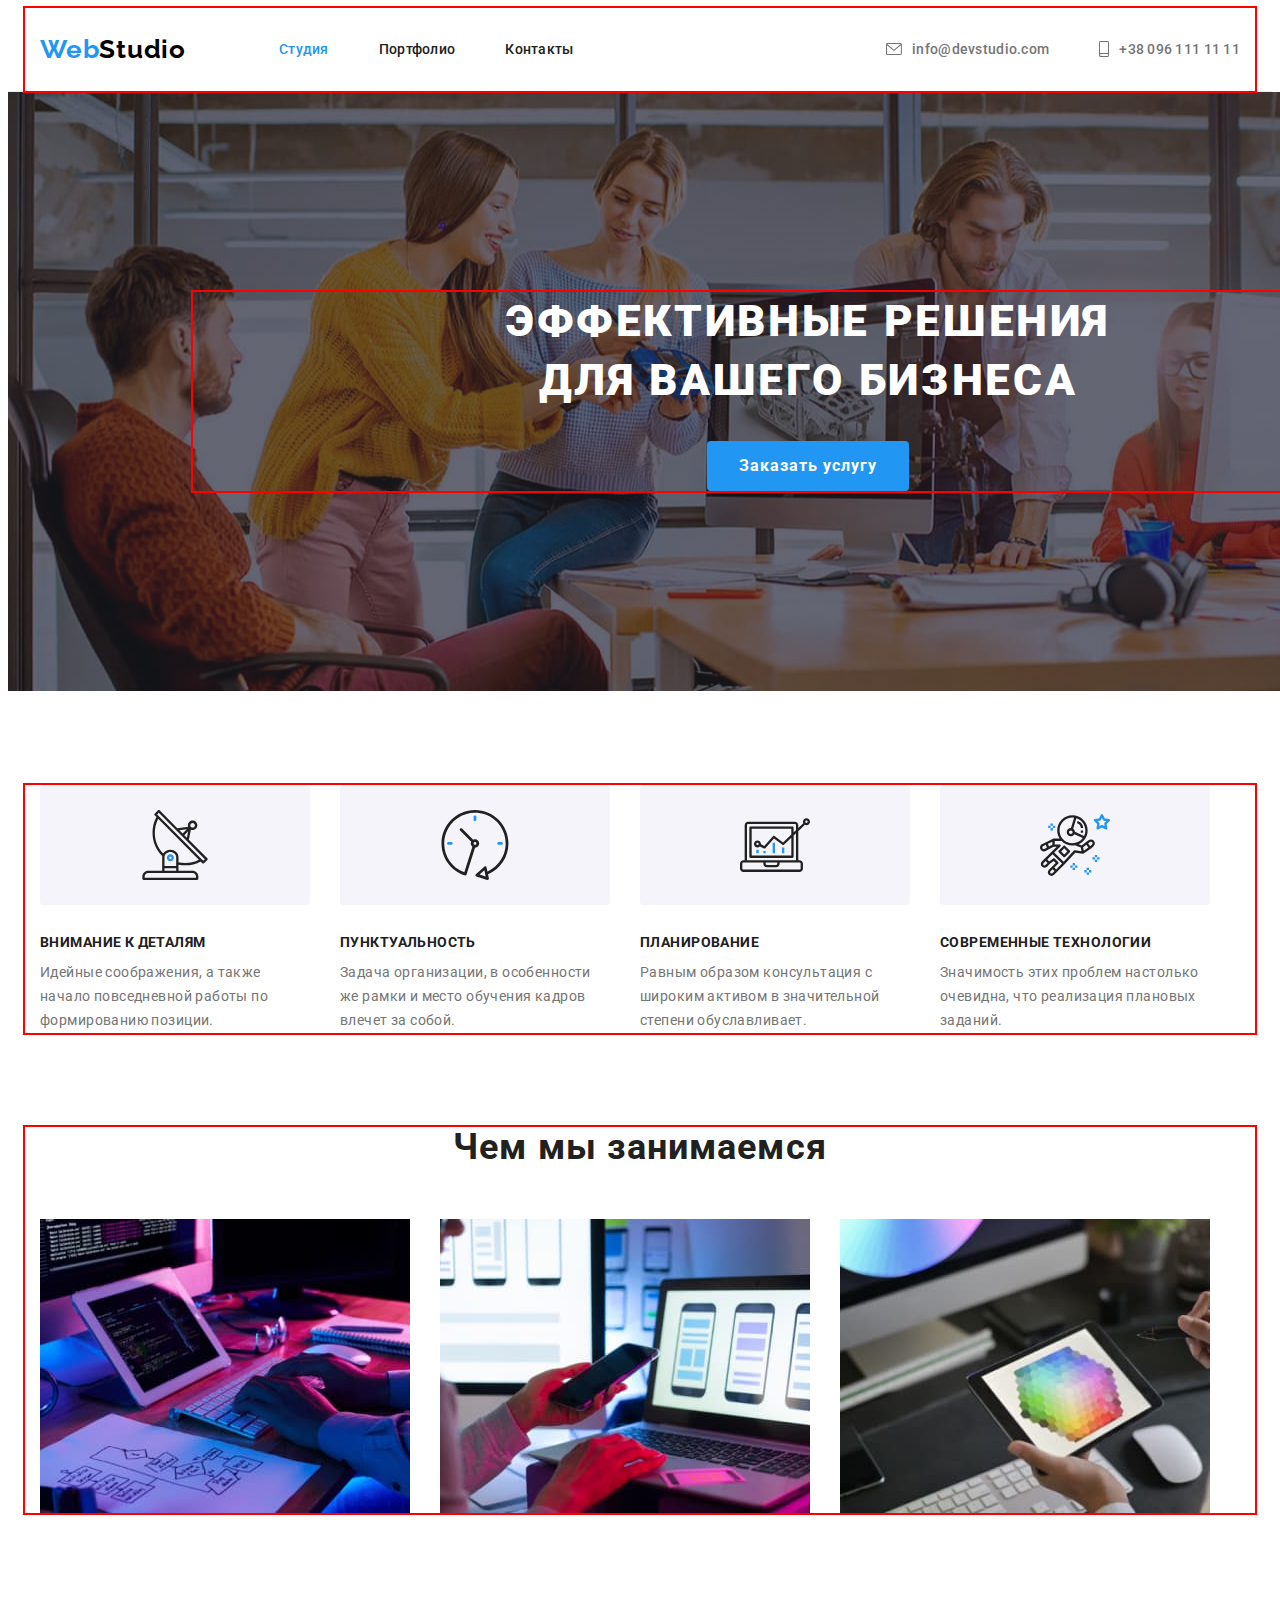
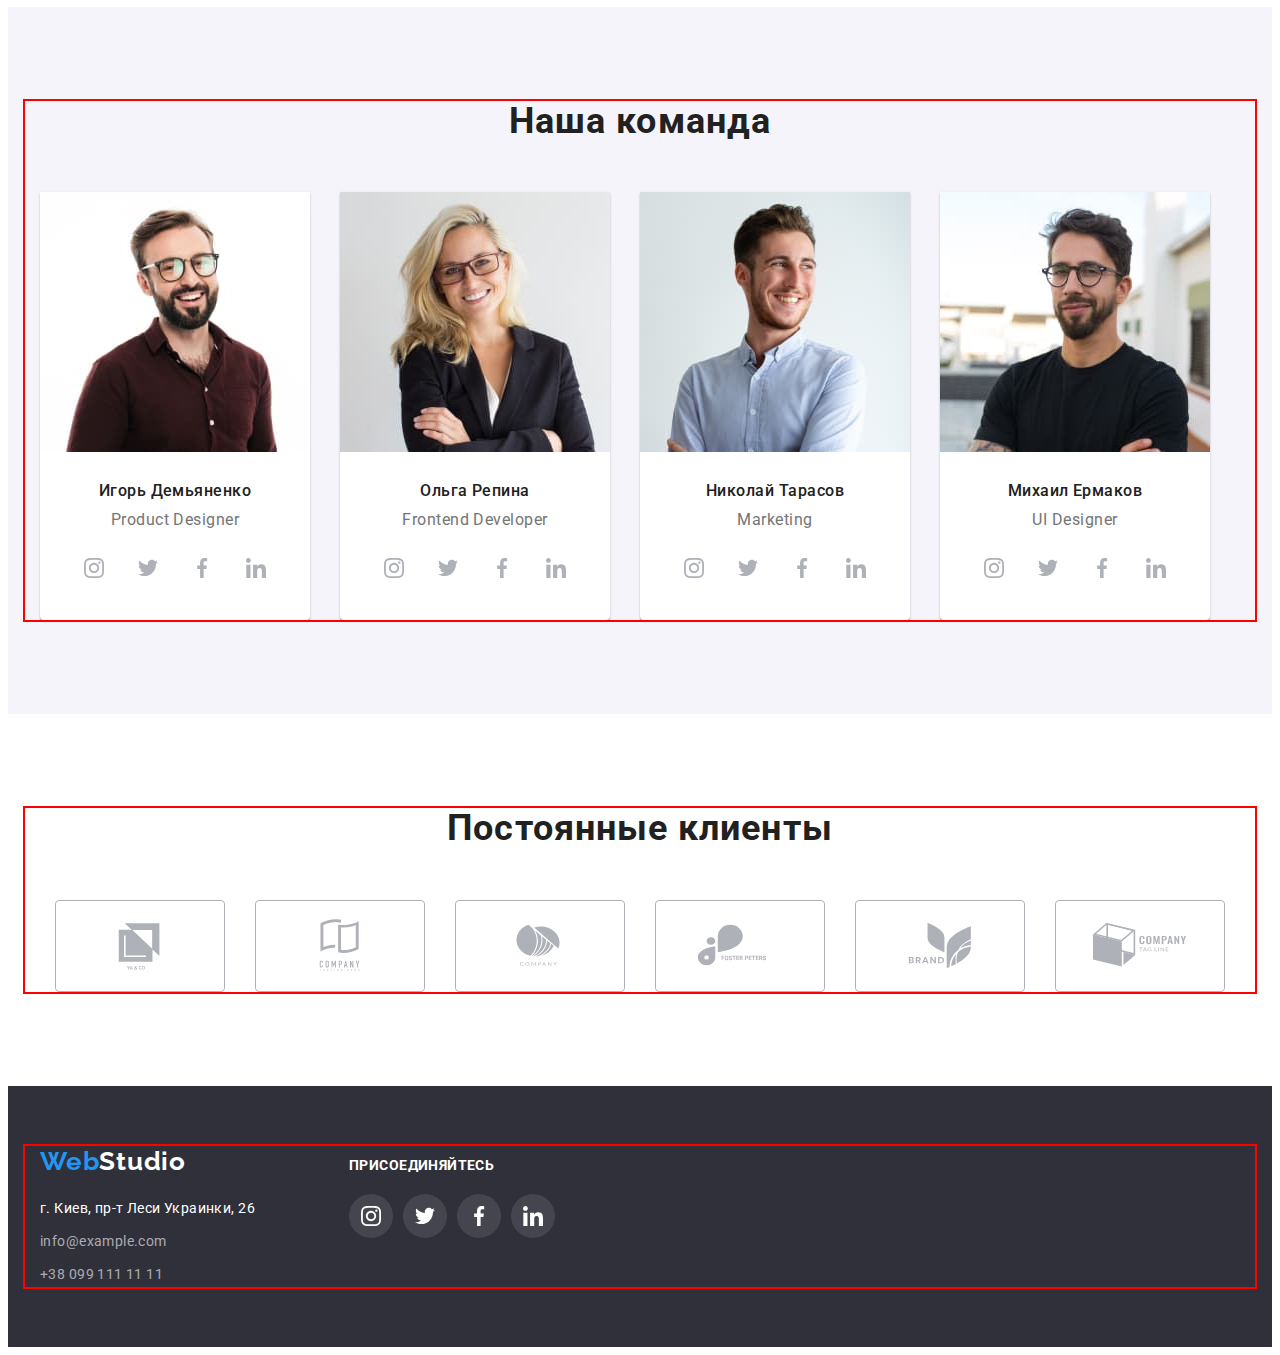
<file: index.html>
<!DOCTYPE html>
<html lang="ru">

<head>
    <meta charset="UTF-8">
    <meta http-equiv="X-UA-Compatible" content="IE=edge">
    <meta name="viewport" content="width=device-width, initial-scale=1.0">
    <title>Document</title>

    <link rel="stylesheet" href="https://cdnjs.cloudflare.com/ajax/libs/modern-normalize/1.1.0/modern-normalize.min.css"
        integrity="sha512-wpPYUAdjBVSE4KJnH1VR1HeZfpl1ub8YT/NKx4PuQ5NmX2tKuGu6U/JRp5y+Y8XG2tV+wKQpNHVUX03MfMFn9Q=="
        crossorigin="anonymous" referrerpolicy="no-referrer" />
    <link rel="stylesheet" href="./css/styles.css">

    <link rel="preconnect" href="https://fonts.googleapis.com">
    <link rel="preconnect" href="https://fonts.gstatic.com" crossorigin>
    <link
        href="https://fonts.googleapis.com/css2?family=Raleway:wght@700&family=Roboto:wght@400;500;700;900&display=swap"
        rel="stylesheet">

</head>

<body>
    <header class="header">
        <div class="container header-container">
            <nav class="navigation">
                <a class="logo link" href="">Web<span class="logo-part">Studio</span></a>
                <ul class="header-list list">
                    <li class="header-item">
                        <a class="header-link current link" href="./index.html">Студия</a>
                    </li>
                    <li class="header-item">
                        <a class="header-link link" href="./portfolio.html">Портфолио</a>
                    </li>
                    <li class="header-item">
                        <a class="header-link link" href="">Контакты</a>
                    </li>
                </ul>
            </nav>
            <ul class="list header-connect">
                <li class="header-contact">
                    <a class="header-contact-link link" href="mailto:info@devstudio.com"><svg class="header-contact-icon" width="16" height="12"><use href="./images/icons.svg#icon-envelope"></use></svg>info@devstudio.com</a>
                </li>
                <li class="header-contact">
                    <a class="header-contact-link link" href="tel:+380961111111"><svg class="header-contact-icon" width="10" height="16">
                        <use href="./images/icons.svg#icon-smartphone"></use>
                    </svg>+38 096 111 11 11</a>
                </li>
            </ul>
        </div>
    </header>
    <main>
        <section class="hero hero-container">
            <div class="container">
                <h1 class="hero-title">Эффективные решения <br> для вашего бизнеса</h1>
                <button class="hero-btn" type="button">Заказать услугу</button>
            </div>
        </section>

        <section class="features features-container">
            <div class="container">
                <h2 class="features-title visually-hidden">Особенности</h2>
                <ul class="features-list list">
                    <li class="features-item">
                        <div class="features-icons">
                            <svg class="features-icon" width="70" height=70>
                                <use href="./images/icons.svg#icon-antenna"></use>
                            </svg>
                        </div>
                        <h3 class="features-item-title">Внимание к деталям</h3>
                        <p class="features-text">Идейные соображения, а также начало повседневной работы по формированию
                            позиции.</p>
                    </li>
                    <li class="features-item">
                        <div class="features-icons">
                            <svg class="features-icon" width="70" height=70>
                                <use href="./images/icons.svg#icon-clock"></use>
                            </svg>
                        </div>
                        <h3 class="features-item-title">Пунктуальность</h3>
                        <p class="features-text">Задача организации, в особенности же рамки и место обучения кадров
                            влечет
                            за собой.</p>
                    </li>
                    <li class="features-item">
                        <div class="features-icons">
                            <svg class="features-icon" width="70" height=70>
                                <use href="./images/icons.svg#icon-diagram"></use>
                            </svg>
                        </div>
                        <h3 class="features-item-title">Планирование</h3>
                        <p class="features-text">Равным образом консультация с широким активом в значительной степени
                            обуславливает.</p>
                    </li>
                    <li class="features-item">
                        <div class="features-icons">
                            <svg class="features-icon" width="70" height=70>
                                <use href="./images/icons.svg#icon-astronaut"></use>
                            </svg>
                        </div>
                        <h3 class="features-item-title">Современные технологии</h3>
                        <p class="features-text">Значимость этих проблем настолько очевидна, что реализация плановых
                            заданий.</p>
                    </li>
                </ul>
            </div>
        </section>

        <section class="work work-container">
            <div class="container">
                <h2 class="work-title">Чем мы занимаемся</h2>
                <ul class="work-list list">
                    <li class="work-item">
                        <img src="./images/ourwork.jpg" alt="Специалист обрабатывает данные с помощью компьютера"
                            width="370" height="294">
                    </li>
                    <li class="work-item">
                        <img src="./images/ourwork1.jpg" alt="Процесс настройки мобильного приложения" width="370"
                            height="294">
                    </li>
                    <li class="work-item">
                        <img src="./images/ourwork2.jpg" alt="Специалист рисует логотип на планшете" width="370"
                            height="294">
                    </li>
                </ul>
            </div>
        </section>

        <section class="team team-container">
            <div class="container ">
                <h2 class="team-title">Наша команда</h2>
                <ul class="team-list list">
                    <li class="team-item">
                        <img src="./images/ourteam.jpg" alt="Игорь Демьяненко" width="270" height="260">
                        <div class="information">
                            <h3 class="team-name">Игорь Демьяненко</h3>
                            <p class="team-text" lang="en">Product Designer</p>
                            <ul class="team-socials-list list">
                                <li class="team-socials-item">
                                    <a href="" class="team-icons">
                                        <svg class="team-icon" width="20" height="20">
                                            <use href="./images/icons.svg#icon-instagram"></use></svg>
                                    </a>
                                </li>
                                <li class="team-socials-item">
                                    <a href="" class="team-icons">
                                        <svg class="team-icon" width="20" height="20">
                                            <use href="./images/icons.svg#icon-twitter"></use>
                                        </svg>
                                   </a>
                                </li>
                                <li class="team-socials-item">
                                    <a href="" class="team-icons">
                                        <svg class="team-icon" width="20" height="20">
                                            <use href="./images/icons.svg#icon-facebook"></use>
                                        </svg>
                                    </a>
                               </li>
                                <li class="team-socials-item">
                                    <a href="" class="team-icons">
                                        <svg class="team-icon" width="20" height="20">
                                            <use href="./images/icons.svg#icon-linkedin"></use>
                                        </svg>
                                   </a>
                               </li>
                            </ul>
                        </div>
                    </li>
                    <li class="team-item">
                        <img src="./images/ourteam1.jpg" alt="Ольга Репина" width="270" height="260">
                        <div class="information">
                            <h3 class="team-name">Ольга Репина</h3>
                            <p class="team-text" lang="en">Frontend Developer</p>
                            <ul class="team-socials-list list">
                                <li class="team-socials-item">
                                    <a href="" class="team-icons">
                                        <svg class="team-icon" width="20" height="20">
                                            <use href="./images/icons.svg#icon-instagram"></use>
                                        </svg>
                                    </a>
                                </li>
                                <li class="team-socials-item">
                                    <a href="" class="team-icons">
                                        <svg class="team-icon" width="20" height="20">
                                            <use href="./images/icons.svg#icon-twitter"></use>
                                        </svg>
                                    </a>
                                </li>
                                <li class="team-socials-item">
                                    <a href="" class="team-icons">
                                        <svg class="team-icon" width="20" height="20">
                                            <use href="./images/icons.svg#icon-facebook"></use>
                                        </svg>
                                    </a>
                                </li>
                                <li class="team-socials-item">
                                    <a href="" class="team-icons">
                                        <svg class="team-icon" width="20" height="20">
                                            <use href="./images/icons.svg#icon-linkedin"></use>
                                        </svg>
                                    </a>
                                </li>
                            </ul>
                        </div>
                    </li>
                    <li class="team-item">
                        <img src="./images/ourteam2.jpg" alt="Николай Тарасов" width="270" height="260">
                        <div class="information">
                            <h3 class="team-name">Николай Тарасов</h3>
                            <p class="team-text" lang="en">Marketing</p>
                            <ul class="team-socials-list list">
                                <li class="team-socials-item">
                                    <a href="" class="team-icons">
                                        <svg class="team-icon" width="20" height="20">
                                            <use href="./images/icons.svg#icon-instagram"></use>
                                        </svg>
                                    </a>
                                </li>
                                <li class="team-socials-item">
                                    <a href="" class="team-icons">
                                        <svg class="team-icon" width="20" height="20">
                                            <use href="./images/icons.svg#icon-twitter"></use>
                                        </svg>
                                    </a>
                                </li>
                                <li class="team-socials-item">
                                    <a href="" class="team-icons">
                                        <svg class="team-icon" width="20" height="20">
                                            <use href="./images/icons.svg#icon-facebook"></use>
                                        </svg>
                                    </a>
                                </li>
                                <li class="team-socials-item">
                                    <a href="" class="team-icons">
                                        <svg class="team-icon" width="20" height="20">
                                            <use href="./images/icons.svg#icon-linkedin"></use>
                                        </svg>
                                    </a>
                                </li>
                            </ul>
                        </div>
                    </li>
                    <li class="team-item">
                        <img src="./images/ourteam3.jpg" alt="Михаил Ермаков" width="270" height="260">
                        <div class="information">
                            <h3 class="team-name">Михаил Ермаков</h3>
                            <p class="team-text" lang="en">UI Designer</p>
                            <ul class="team-socials-list list">
                                <li class="team-socials-item">
                                    <a href="" class="team-icons">
                                        <svg class="team-icon" width="20" height="20">
                                            <use href="./images/icons.svg#icon-instagram"></use>
                                        </svg>
                                    </a>
                                </li>
                                <li class="team-socials-item">
                                    <a href="" class="team-icons">
                                        <svg class="team-icon" width="20" height="20">
                                            <use href="./images/icons.svg#icon-twitter"></use>
                                        </svg>
                                    </a>
                                </li>
                                <li class="team-socials-item">
                                    <a href="" class="team-icons">
                                        <svg class="team-icon" width="20" height="20">
                                            <use href="./images/icons.svg#icon-facebook"></use>
                                        </svg>
                                    </a>
                                </li>
                                <li class="team-socials-item">
                                    <a href="" class="team-icons">
                                        <svg class="team-icon" width="20" height="20">
                                            <use href="./images/icons.svg#icon-linkedin"></use>
                                        </svg>
                                    </a>
                                </li>
                            </ul>
                        </div>
                    </li>
                </ul>
            </div>
        </section>
        <section class="clients clients-container">
            <div class="container">
                <h2 class="clients-title">Постоянные клиенты</h2>
                <ul class="clients-list list">
                    <li class="clients-item">
                        <a href="" class="clients-icons">
                            <svg class="clients-icon" width="106" height="60">
                                <use href="./images/icons.svg#icon-logo"></use>
                            </svg>
                        </a>
                    </li>
                    <li class="clients-item">
                        <a href="" class="clients-icons">
                            <svg class="clients-icon" width="106" height="60">
                                <use href="./images/icons.svg#icon-logo-two"></use>
                            </svg>
                        </a>
                    </li>
                    <li class="clients-item">
                        <a href="" class="clients-icons">
                            <svg class="clients-icon" width="106" height="60">
                                <use href="./images/icons.svg#icon-logo-three"></use>
                            </svg>
                        </a>
                    </li>
                    <li class="clients-item">
                        <a href="" class="clients-icons">
                            <svg class="clients-icon" width="106" height="60">
                                <use href="./images/icons.svg#icon-logo-four"></use>
                            </svg>
                        </a>
                    </li>
                    <li class="clients-item">
                        <a href="" class="clients-icons">
                            <svg class="clients-icon" width="106" height="60">
                                <use href="./images/icons.svg#icon-logo-five"></use>
                            </svg>
                        </a>
                    </li>
                    <li class="clients-item">
                        <a href="" class="clients-icons">
                            <svg class="clients-icon" width="106" height="60">
                                <use href="./images/icons.svg#icon-logo-six"></use>
                            </svg>
                        </a>
                    </li>
                </ul>
            </div>
        </section>
    </main>

    <footer class="footer footer-container">
        <div class="container footer-parts">
            <div class="footer-one">
                <a class="logo link logo-footer" href="">Web<span class="logo-part-footer">Studio</span></a>
                <address class="footer-section">
                    <ul class="footer-list list">
                        <li class="footer-item">
                            <a class="footer-adress link" href="https://goo.gl/maps/gD4pQJYPGVRcV6fe9" target="_blank"
                                rel="noopener noreferrer nofollow">г. Киев, пр-т Леси Украинки, 26</a>
                        </li>
                        <li class="footer-item">
                            <a class="footer-contact link" href="mailto:info@example.com">info@example.com</a>
                        </li>
                        <li class="footer-item">
                            <a class="footer-contact link" href="tel:+380991111111">+38 099 111 11 11</a>
                        </li>
                    </ul>
                </address>
            </div>
            <div class="footer-two">
                <p class="footer-text">присоединяйтесь</p>
                <ul class="footer-socials-list list">
                    <li class="footer-socials-item">
                        <a href="" class="footer-icons">
                            <svg class="footer-icon" width="20" height="20">
                                <use href="./images/icons.svg#icon-instagram-footer"></use>
                            </svg>
                        </a>
                    </li>
                    <li class="footer-socials-item">
                        <a href="" class="footer-icons">
                            <svg class="footer-icon" width="20" height="20">
                                <use href="./images/icons.svg#icon-twitter-footer"></use>
                            </svg>
                        </a>
                    </li>
                    <li class="footer-socials-item">
                        <a href="" class="footer-icons">
                            <svg class="footer-icon" width="20" height="20">
                                <use href="./images/icons.svg#icon-facebook-footer"></use>
                            </svg>
                        </a>
                    </li>
                    <li class="footer-socials-item">
                        <a href="" class="footer-icons">
                            <svg class="footer-icon" width="20" height="20">
                                <use href="./images/icons.svg#icon-linkedin-footer"></use>
                            </svg>
                        </a>
                    </li>
                </ul>
            </div>
        </div>
    </footer>
</body>

</html>
</file>
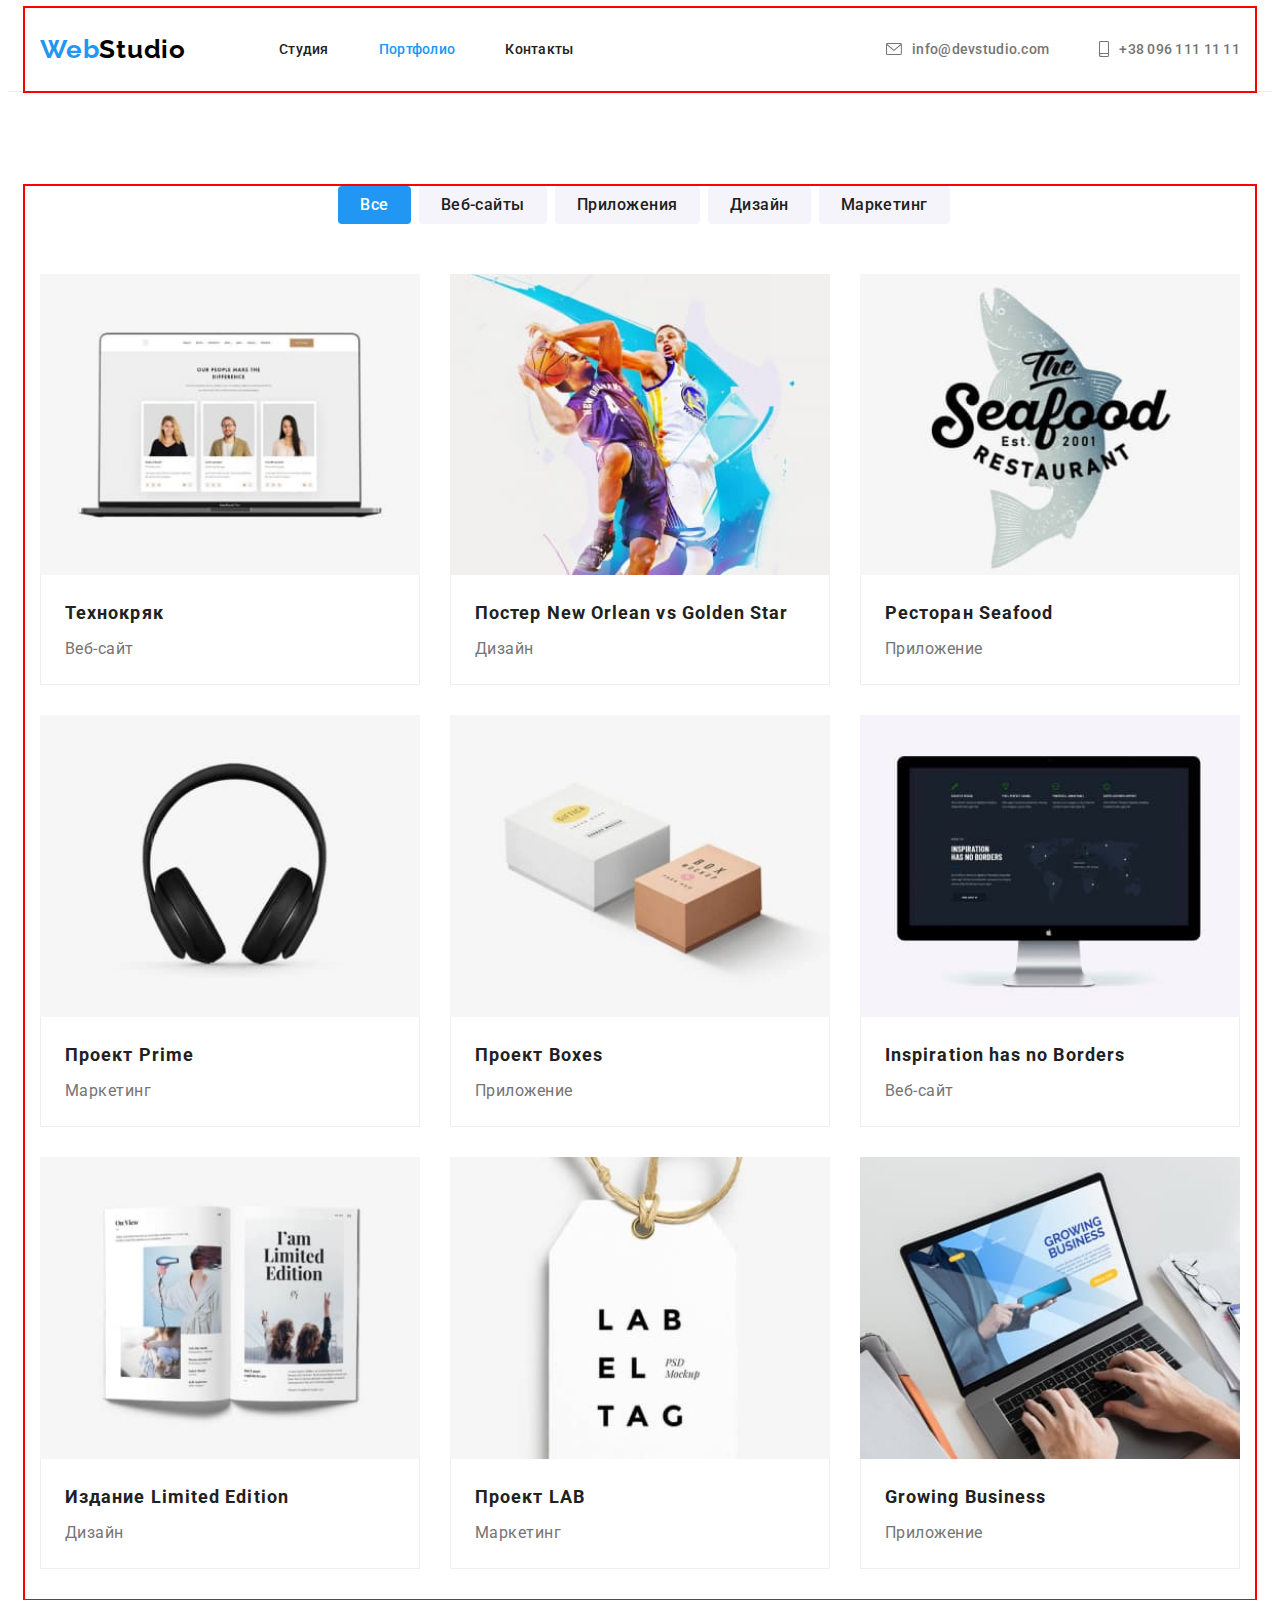
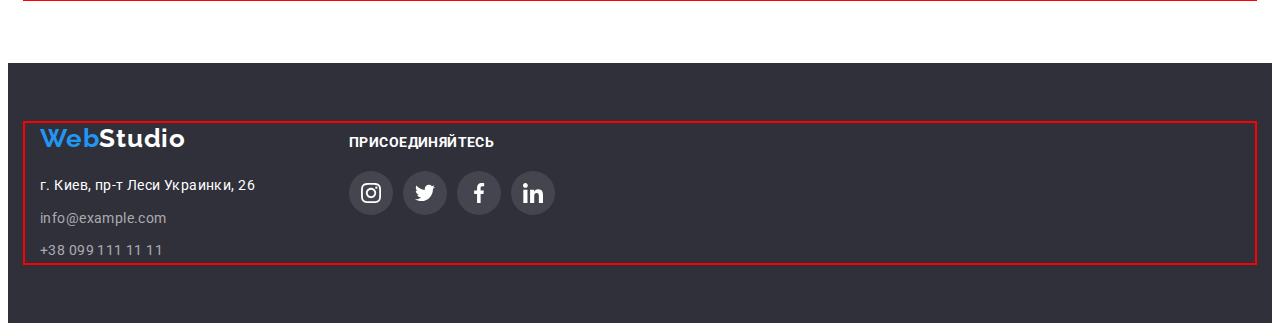
<file: portfolio.html>
<!DOCTYPE html>
<html lang="ru">

<head>
    <meta charset="UTF-8">
    <meta http-equiv="X-UA-Compatible" content="IE=edge">
    <meta name="viewport" content="width=device-width, initial-scale=1.0">
    <title>Document</title>

    <link rel="stylesheet" href="https://cdnjs.cloudflare.com/ajax/libs/modern-normalize/1.1.0/modern-normalize.min.css"
        integrity="sha512-wpPYUAdjBVSE4KJnH1VR1HeZfpl1ub8YT/NKx4PuQ5NmX2tKuGu6U/JRp5y+Y8XG2tV+wKQpNHVUX03MfMFn9Q=="
        crossorigin="anonymous" referrerpolicy="no-referrer" />
    <link rel="stylesheet" href="./css/styles.css">

    <link rel="preconnect" href="https://fonts.googleapis.com">
    <link rel="preconnect" href="https://fonts.gstatic.com" crossorigin>
    <link
        href="https://fonts.googleapis.com/css2?family=Raleway:wght@700&family=Roboto:wght@400;500;700;900&display=swap"
        rel="stylesheet">

</head>

<body>
    <header class="header">
        <div class="container header-container">
            <nav class="navigation">
                <a class="logo link" href="">Web<span class="logo-part">Studio</span></a>
                <ul class="header-list list">
                    <li class="header-item">
                        <a class="header-link link" href="./index.html">Студия</a>
                    </li>
                    <li class="header-item">
                        <a class="header-link current link" href="./portfolio.html">Портфолио</a>
                    </li>
                    <li class="header-item">
                        <a class="header-link link" href="">Контакты</a>
                    </li>
                </ul>
            </nav>
            <ul class="list header-connect">
                <li class="header-contact">
                    <a class="header-contact-link link" href="mailto:info@devstudio.com"><svg class="header-contact-icon"
                            width="16" height="12">
                            <use href="./images/icons.svg#icon-envelope"></use>
                        </svg>info@devstudio.com</a>
                </li>
                <li class="header-contact">
                    <a class="header-contact-link link" href="tel:+380961111111"><svg class="header-contact-icon" width="10"
                            height="16">
                            <use href="./images/icons.svg#icon-smartphone"></use>
                        </svg>+38 096 111 11 11</a>
                </li>
            </ul>
        </div>
    </header>
    <main>
        <section class="filters filters-container">
            <div class="container">
                <h1 class="filters-title visually-hidden">Фильтры</h1>
                <ul class="filters-list list">
                    <li class="filters-item">
                        <button class="filters-btn current-btn" type="button">Все</button>
                    </li>
                    <li class="filters-item">
                        <button class="filters-btn" type="button">Веб-сайты</button>
                    </li>
                    <li class="filters-item">
                        <button class="filters-btn" type="button">Приложения</button>
                    </li>
                    <li class="filters-item">
                        <button class="filters-btn" type="button">Дизайн</button>
                    </li>
                    <li class="filters-item">
                        <button class="filters-btn" type="button">Маркетинг</button>
                    </li>
                </ul>

                <ul class="portfolio-list list">
                    <li class="portfolio-item">
                        <a class="portfolio-link link" href="">
                            <img src="./images/website1.jpg" alt="Изображение сайта на лаптопе" width="370" height="294">
                        </a>
                        <div class="card">
                            <h2 class="portfolio-after-title">Технокряк</h2>
                            <p class="portfolio-text">Веб-сайт</p>
                        </div>
                    </li>
                    <li class="portfolio-item">
                        <a class="portfolio-link link" href="">
                            <img src="./images/design2.jpg" alt="Два баскетболиста в процессе игры держат мяч" width="370"
                            height="294">
                        </a>
                        <div class="card">
                            <h2 class="portfolio-after-title">Постер <span lang="en">New Orlean vs Golden Star</span>
                            </h2>
                            <p class="portfolio-text">Дизайн</p>
                        </div>
                    </li>
                    <li class="portfolio-item">
                        <a class="portfolio-link link" href="">
                            <img src="./images/application3.jpg" alt="Вывеска ресторана" width="370" height="294">
                        </a>
                        <div class="card">
                            <h2 class="portfolio-after-title">Ресторан <span lang="en">Seafood</span></h2>
                            <p class="portfolio-text">Приложение</p>
                        </div>
                    </li>
                    <li class="portfolio-item">
                        <a class="portfolio-link link" href="">
                            <img src="./images/marketing4.jpg" alt="Наушники" width="370" height="294">
                        </a>
                        <div class="card">
                            <h2 class="portfolio-after-title">Проект <span lang="en">Prime</span></h2>
                            <p class="portfolio-text">Маркетинг</p>
                        </div>
                    </li>
                    <li class="portfolio-item">
                        <a class="portfolio-link link" href="">
                            <img src="./images/application5.jpg" alt="Белая и коричневая коробки" width="370" height="294">
                        </a>
                        <div class="card">
                            <h2 class="portfolio-after-title">Проект <span lang="en">Boxes</span></h2>
                            <p class="portfolio-text">Приложение</p>
                        </div>
                    </li>
                    <li class="portfolio-item">
                        <a class="portfolio-link link" href="">
                            <img src="./images/website6.jpg" alt="Сайт на мониторе компьютера" width="370" height="294">
                        </a>
                        <div class="card">
                            <h2 class="portfolio-after-title" lang="en">Inspiration has no Borders</h2>
                            <p class="portfolio-text">Веб-сайт</p>
                        </div>

                    </li>
                    <li class="portfolio-item">
                        <a class="portfolio-link link" href="">
                            <img src="./images/design7.jpg" alt="Открытый журнал" width="370" height="294">
                        </a>
                        <div class="card">
                            <h2 class="portfolio-after-title">Издание <span lang="en">Limited Edition</span></h2>
                            <p class="portfolio-text">Дизайн</p>
                        </div>
                    </li>
                    <li class="portfolio-item">
                        <a class="portfolio-link link" href="">
                            <img src="./images/marketing8.jpg" alt="Белая бирка от одежды" width="370" height="294">
                        </a>
                        <div class="card">
                            <h2 class="portfolio-after-title">Проект <span lang="en">LAB</span></h2>
                            <p class="portfolio-text">Маркетинг</p>
                        </div>
                    </li>
                    <li class="portfolio-item">
                        <a class="portfolio-link link" href="">
                            <img src="./images/application9.jpg" alt="Человек использует приложение через лаптоп"
                            width="370" height="294">
                        </a>
                        <div class="card">
                            <h2 class="portfolio-after-title" lang="en">Growing Business</h2>
                            <p class="portfolio-text">Приложение</p>
                        </div>
                    </li>
                </ul>
            </div>
        </section>
    </main>
    <footer class="footer footer-container">
        <div class="container footer-parts">
            <div class="footer-one">
                <a class="logo link logo-footer" href="">Web<span class="logo-part-footer">Studio</span></a>
                <address class="footer-section">
                    <ul class="footer-list list">
                        <li class="footer-item">
                            <a class="footer-adress link" href="https://goo.gl/maps/gD4pQJYPGVRcV6fe9" target="_blank"
                                rel="noopener noreferrer nofollow">г. Киев, пр-т Леси Украинки, 26</a>
                        </li>
                        <li class="footer-item">
                            <a class="footer-contact link" href="mailto:info@example.com">info@example.com</a>
                        </li>
                        <li class="footer-item">
                            <a class="footer-contact link" href="tel:+380991111111">+38 099 111 11 11</a>
                        </li>
                    </ul>
                </address>
            </div>
            <div class="footer-two">
                <p class="footer-text">присоединяйтесь</p>
                <ul class="footer-socials-list list">
                    <li class="footer-socials-item">
                        <a href="" class="footer-icons">
                            <svg class="footer-icon" width="20" height="20">
                                <use href="./images/icons.svg#icon-instagram-footer"></use>
                            </svg>
                        </a>
                    </li>
                    <li class="footer-socials-item">
                        <a href="" class="footer-icons">
                            <svg class="footer-icon" width="20" height="20">
                                <use href="./images/icons.svg#icon-twitter-footer"></use>
                            </svg>
                        </a>
                    </li>
                    <li class="footer-socials-item">
                        <a href="" class="footer-icons">
                            <svg class="footer-icon" width="20" height="20">
                                <use href="./images/icons.svg#icon-facebook-footer"></use>
                            </svg>
                        </a>
                    </li>
                    <li class="footer-socials-item">
                        <a href="" class="footer-icons">
                            <svg class="footer-icon" width="20" height="20">
                                <use href="./images/icons.svg#icon-linkedin-footer"></use>
                            </svg>
                        </a>
                    </li>
                </ul>
            </div>
        </div>
    </footer>
</body>

</html>
</file>
<file: css/styles.css>
:root {
  --header-text-color: #212121;
  --fitst-btn-color: #212121;
  --second-btn-color: #ffffff;
  --first-title-color: #212121;
  --second-title-color: #2196f3;
  --three-title-color: #ffffff;
  --first-text-color: #757575;
  --accent-color: #2196f3;
  --main-background-color: #ffffff;
  --second-background-color: #2f303a;
  --three-background-color: #f5f4fa;
  --background-btn-color: #2196f3;
  --background-btn-hero: #188ce8;
  --logo-part-color: #000000;
  --hero-background-color: rgba(47, 48, 58, 0.4);
  --icon-color: #afb1b8;
}

p,
h1,
h2,
h3,
h4,
h5,
h6 {
  margin: 0;
}

ul {
  margin: 0;
  padding: 0;
}

body {
  font-family: 'Roboto', sans-serif;
  color: var(--first-title-color);
  background-color: var(--main-background-color);
}

.container {
  width: 1200px;
  padding-left: 15px;
  padding-right: 15px;
  margin: 0 auto;
  outline: 2px solid red;
}

.list {
  list-style: none;
}

.link {
  text-decoration: none;
}

.visually-hidden {
  position: absolute;
  white-space: nowrap;
  width: 1px;
  height: 1px;
  overflow: hidden;
  border: 0;
  padding: 0;
  clip: rect(0 0 0 0);
  clip-path: inset(50%);
  margin: -1px;
}

/* HEADER */
.header {
  font-weight: 500;
  font-size: 14px;
  line-height: 1.33;
  letter-spacing: 0.02em;
  border-bottom: 1px solid #ececec;
}

.header-container {
  display: flex;
  align-items: center;
}

.navigation {
  display: flex;
  align-items: center;
}

.logo {
  font-family: Raleway;
  font-weight: 700;
  font-size: 26px;
  line-height: 1.19;
  letter-spacing: 0.03em;
  color: var(--accent-color);
  margin-right: 93px;
  padding-top: 24px;
  padding-bottom: 24px;
}

.logo-part {
  color: var(--logo-part-color);
}

.header-list {
  display: flex;
}

.header-item + .header-item {
  margin-left: 50px;
}

.header-link {
  color: var(--first-title-color);
  display: block;
  padding-top: 32px;
  padding-bottom: 32px;
}

.header-link:focus,
.header-link:hover {
  color: var(--accent-color);
}

.header-list {
  display: flex;
}

.header-connect {
  display: flex;
  margin-left: auto;
}

.header-contact + .header-contact {
  margin-left: 50px;
}

.header-contact-link {
  color: var(--first-text-color);
  display: flex;
  align-items: center;
  justify-content: center;
  padding-top: 32px;
  padding-bottom: 32px;
}

.header-contact-link:hover,
.header-contact-link:focus {
  color: var(--accent-color);
}

.current {
  color: var(--accent-color);
}

.header-contact-icon {
  fill: currentColor;
  margin-right: 10px;
}

/* HERO */
.hero {
  background-color: var(--hero-background-color);
}

.hero-container {
  padding-top: 200px;
  padding-bottom: 200px;
  background-image: linear-gradient(var(--hero-background-color), var(--hero-background-color)),
    url(../images/hero-picture.jpg);
  background-repeat: no-repeat;
  background-position: center;
  background-size: cover;
  width: 1600px;
  margin: 0 auto;
}

.hero-title {
  font-weight: 900;
  font-size: 44px;
  line-height: 1.36;
  text-align: center;
  letter-spacing: 0.06em;
  text-transform: uppercase;
  color: var(--three-title-color);
  margin-bottom: 30px;
}

.hero-btn {
  font-family: inherit;
  border: none;
  border-radius: 4px;
  font-weight: 700;
  font-size: 16px;
  line-height: 1.87;
  display: flex;
  align-items: center;
  text-align: center;
  letter-spacing: 0.06em;
  color: var(--second-btn-color);
  cursor: pointer;
  background-color: var(--background-btn-color);
  margin-left: auto;
  margin-right: auto;
  padding: 10px 32px;
}

.hero-btn:hover,
.hero-btn:focus {
  background-color: var(--background-btn-hero);
}

/* FEATURES */

.features-container {
  padding-top: 94px;
  padding-bottom: 94px;
}

.features-list {
  display: flex;
}

.features-item + .features-item {
  margin-left: 30px;
}

.features-item {
  width: 270px;
}

.features-icons {
  width: 270px;
  height: 120px;
  background: var(--three-background-color);
  border-radius: 4px;
  margin-bottom: 30px;
  display: flex;
  justify-content: center;
  align-items: center;
  margin-bottom: 30px;
}

.features-item-title {
  font-weight: 700;
  font-size: 14px;
  line-height: 1.14;
  letter-spacing: 0.03em;
  text-transform: uppercase;
  color: var(--first-title-color);
  margin-bottom: 10px;
}

.features-text {
  font-weight: 400;
  font-size: 14px;
  line-height: 1.71;
  letter-spacing: 0.03em;
  color: var(--first-text-color);
}

/* WORK */

.work-container {
  padding-bottom: 94px;
}

.work-title {
  font-weight: 700;
  font-size: 36px;
  line-height: 1.16;
  text-align: center;
  letter-spacing: 0.03em;
  color: var(--first-title-color);
  margin-bottom: 50px;
}

.work-list {
  display: flex;
}

.work-item + .work-item {
  margin-left: 30px;
}

/* TEAM */

.team {
  background-color: var(--three-background-color);
}

.team-container {
  padding-top: 94px;
  padding-bottom: 94px;
}

.team-title {
  font-weight: 700;
  font-size: 36px;
  line-height: 1.16;
  text-align: center;
  letter-spacing: 0.03em;
  color: var(--first-title-color);
  margin-bottom: 50px;
}

.team-list {
  display: flex;
}

.team-item + .team-item {
  margin-left: 30px;
}

.team-item {
  background: var(--main-background-color);
  box-shadow: 0px 1px 3px rgba(0, 0, 0, 0.12), 0px 1px 1px rgba(0, 0, 0, 0.14),
    0px 2px 1px rgba(0, 0, 0, 0.2);
  border-radius: 0px 0px 4px 4px;
}

img {
  display: block;
  width: 100%;
  height: auto;
}

.information {
  padding: 30px 32px;
}

.team-name {
  font-weight: 500;
  font-size: 16px;
  line-height: 1.18;
  text-align: center;
  letter-spacing: 0.03em;
  color: var(--first-title-color);
  margin-bottom: 10px;
}

.team-text {
  font-weight: 400;
  font-size: 16px;
  line-height: 1.18;
  text-align: center;
  letter-spacing: 0.03em;
  color: var(--first-text-color);
  margin-bottom: 16px;
}

.team-socials-list {
  display: flex;
  justify-content: center;
}

.team-socials-item + .team-socials-item {
  margin-left: 10px;
}

.team-icons {
  display: flex;
  justify-content: center;
  align-items: center;
  width: 44px;
  height: 44px;
  border-radius: 50%;
  color: var(--icon-color);
}

.team-icons:hover,
.team-icons:focus {
  background-color: var(--accent-color);
  color: var(--second-btn-color);
}

.team-icon {
  fill: currentColor;
}

/* CLIENTS */

.clients-container {
  padding-top: 94px;
  padding-bottom: 94px;
}

.clients-title {
  font-weight: 700;
  font-size: 36px;
  line-height: 1.16;
  text-align: center;
  letter-spacing: 0.03em;
  color: var(--first-title-color);
  margin-bottom: 50px;
}

.clients-list {
  display: flex;
  justify-content: center;
}

.clients-item + .clients-item {
  margin-left: 30px;
}

.clients-icons {
  display: flex;
  justify-content: center;
  align-items: center;
  width: 170px;
  height: 92px;
  border: 1px solid var(--icon-color);
  box-sizing: border-box;
  border-radius: 4px;
  color: var(--icon-color);
}

.clients-icons:hover,
.clients-icons:focus {
  color: var(--accent-color);
  border: 1px solid var(--accent-color);
  outline: none;
}

.clients-icon {
  fill: currentColor;
}

/* FOOTER */

.footer {
  background-color: var(--second-background-color);
}

.footer-container {
  padding-top: 60px;
  padding-bottom: 60px;
}

.footer-parts {
  display: flex;
  align-items: baseline;
}

.logo-footer {
  display: block;
  margin-bottom: 20px;
  padding: 0;
}

.logo-part-footer {
  color: var(--three-title-color);
}

.footer-item:not(:last-child) {
  display: block;
  margin-bottom: 9px;
}

.footer-adress,
.footer-contact {
  font-family: Roboto;
  font-style: normal;
  font-weight: 400;
  font-size: 14px;
  line-height: 1.71;
  letter-spacing: 0.03em;
}

.footer-adress {
  color: var(--three-title-color);
}

.footer-contact {
  color: rgba(255, 255, 255, 0.6);
}

.footer-adress:hover,
.footer-adress:focus,
.footer-contact:focus,
.footer-contact:hover {
  color: var(--accent-color);
}

.footer-two {
  display: flex;
  flex-direction: column;
  justify-content: center;
  margin-left: 70px;
}

.footer-text {
  font-weight: 700;
  font-size: 14px;
  line-height: 1.14;
  letter-spacing: 0.03em;
  text-transform: uppercase;
  color: var(--three-title-color);
  margin-bottom: 20px;
}

.footer-socials-list {
  display: flex;
  justify-content: center;
}

.footer-socials-item + .footer-socials-item {
  margin-left: 10px;
}

.footer-icons {
  display: flex;
  justify-content: center;
  align-items: center;
  width: 44px;
  height: 44px;
  border-radius: 50%;
  color: var(--second-btn-color);
  background-color: rgba(255, 255, 255, 0.1);
}

.footer-icons:hover,
.footer-icons:focus {
  background-color: var(--accent-color);
  filter: drop-shadow(0px 4px 4px rgba(0, 0, 0, 0.25)) drop-shadow(0px 4px 4px rgba(0, 0, 0, 0.25));
}

.footer-icon {
  fill: currentColor;
}

/*-------------PORTFOLIO-------------- */

/* FILTERS */

.filters-container {
  padding-top: 94px;
  padding-bottom: 94px;
}

.filters-list {
  display: flex;
  justify-content: center;
  margin-bottom: 50px;
}

.filters-item {
  margin-left: 8px;
}

.filters-btn {
  font-family: inherit;
  border: none;
  border-radius: 4px;
  font-weight: 500;
  font-size: 16px;
  line-height: 1.62;
  text-align: center;
  letter-spacing: 0.03em;
  color: var(--fitst-btn-color);
  background-color: var(--three-background-color);
  cursor: pointer;
  padding: 6px 22px;
}

.filters-btn:hover,
.filters-btn:focus {
  color: var(--second-btn-color);
  background-color: var(--accent-color);
  box-shadow: 0px 3px 1px rgba(0, 0, 0, 0.1), 0px 1px 2px rgba(0, 0, 0, 0.08),
    0px 2px 2px rgba(0, 0, 0, 0.12);
}

.current-btn {
  color: var(--second-btn-color);
  background-color: var(--background-btn-color);
}

.portfolio-list {
  display: flex;
  flex-wrap: wrap;
  margin-right: -30px;
  margin-bottom: -30px;
}

.portfolio-item {
  background-color: var(--main-background-color);
  flex-basis: calc(100% / 3 - 30px);
  margin-right: 30px;
  margin-bottom: 30px;
}

.portfolio-item:hover {
  box-shadow: 0px 1px 1px rgba(0, 0, 0, 0.12), 0px 4px 4px rgba(0, 0, 0, 0.06),
    1px 4px 6px rgba(0, 0, 0, 0.16);
}

.portgolio-link:focus {
  box-shadow: 0px 1px 1px rgba(0, 0, 0, 0.12), 0px 4px 4px rgba(0, 0, 0, 0.06),
    1px 4px 6px rgba(0, 0, 0, 0.16);
}

.img {
  display: block;
  max-width: 100%;
  height: auto;
}

.card {
  border: 1px solid rgba(238, 238, 238, 1);
  border-top: 0;
  padding: 20px 24px;
}

.portfolio-after-title {
  font-weight: 700;
  font-size: 18px;
  line-height: 2;
  letter-spacing: 0.06em;
  color: var(--first-title-color);
  margin-bottom: 4px;
}

.portfolio-text {
  font-weight: 400;
  font-size: 16px;
  line-height: 1.8;
  letter-spacing: 0.03em;
  color: var(--first-text-color);
}
</file>
